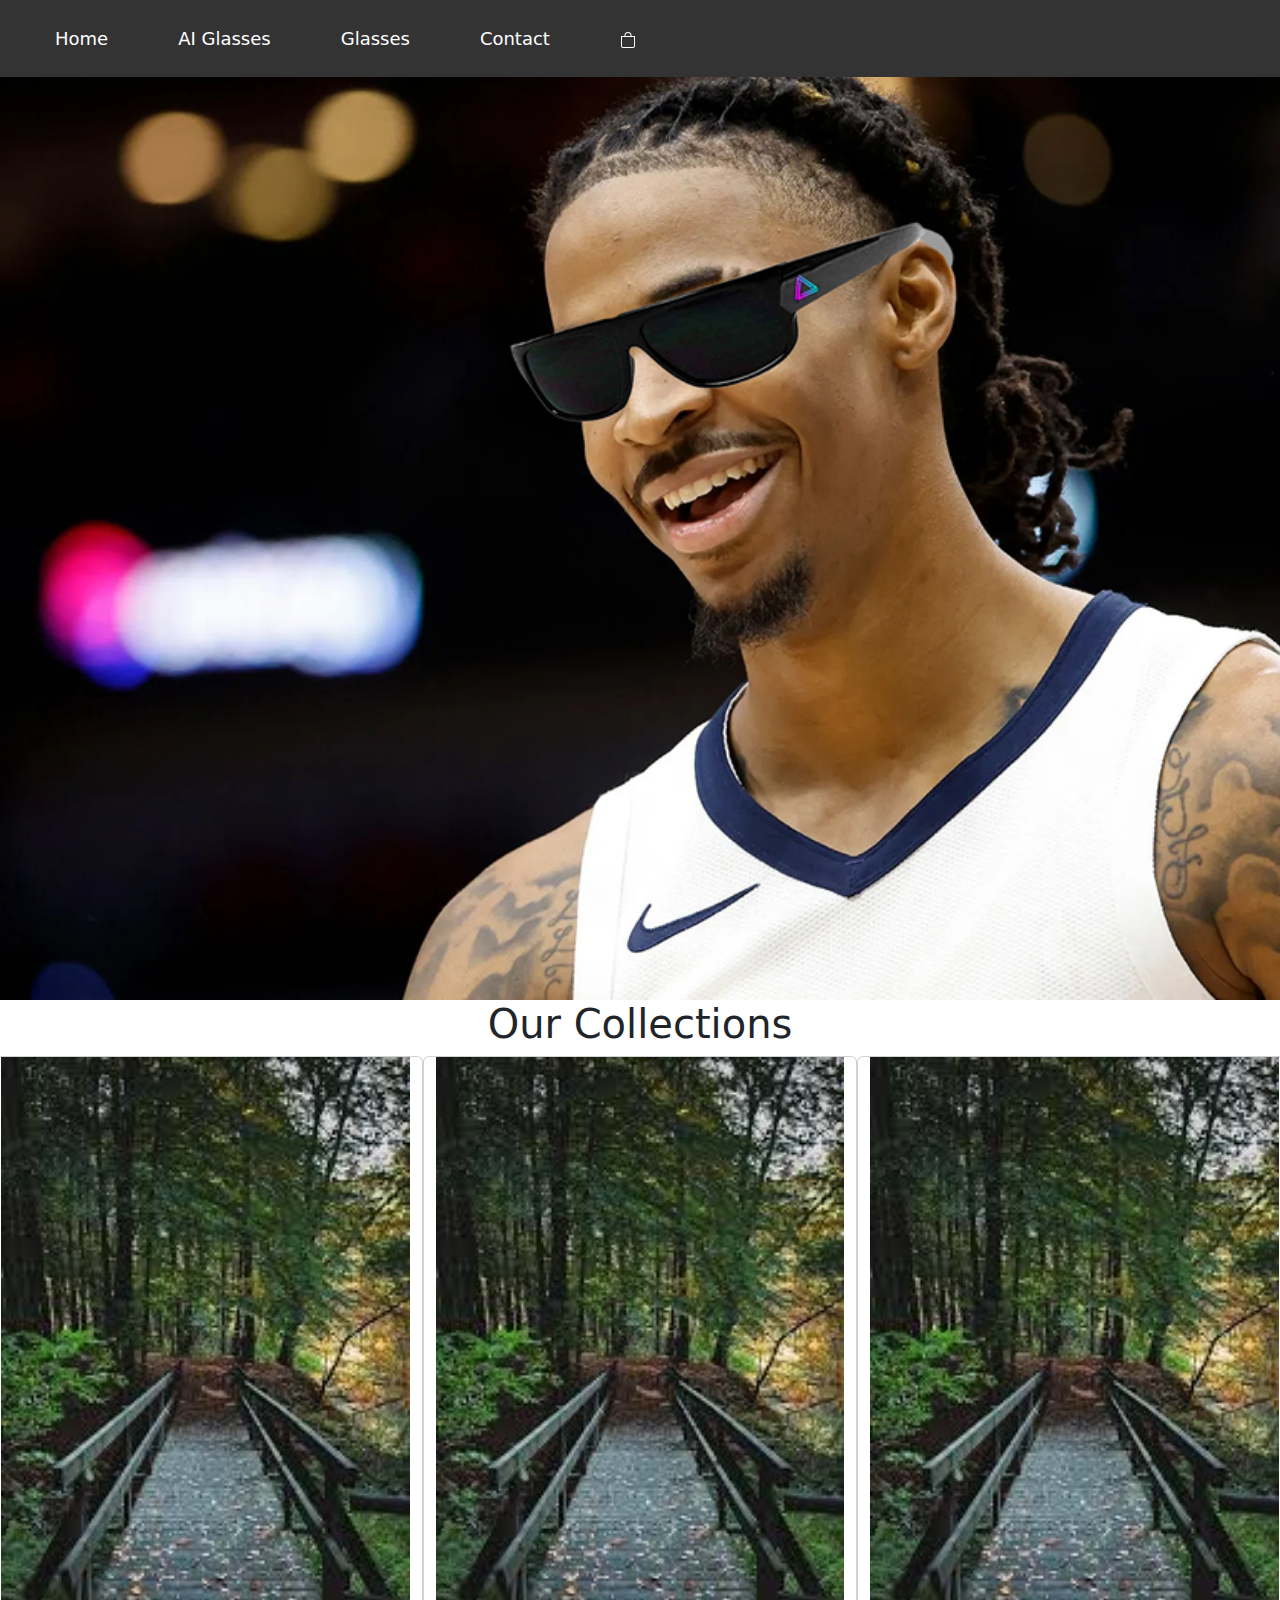
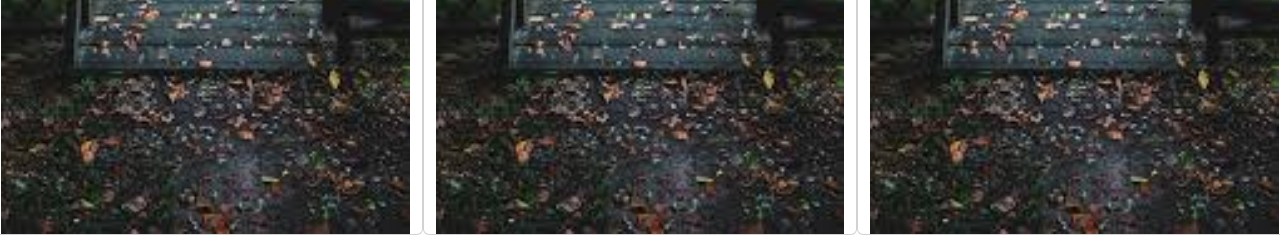
<file: index.html>
<!doctype html>
<html lang="en">

<head>
  <meta charset="utf-8">
  <meta name="viewport" content="width=device-width, initial-scale=1">
  <title>Bootstrap demo</title>
  <style>
    .card {
            display: flex;
            flex-direction: column;
            align-items: center;
            width: 30%;
            transition: transform 0.3s;
        }
        .card:hover {
            transform: translateY(-10px);
        }
        .card img {
            width: 100%;
            height: auto;
            object-fit: cover;
        }
        .card-title {
            text-align: center;
            font-size: 18px;
            margin: 10px 0;
        }
        .container {
            display: flex;
            justify-content: space-around;
            padding: 40px;
            gap: 20px;
        }
body, html {
  margin: 0;
  padding: 0;
  font-family: Arial, sans-serif;
}

header {
  position: relative;
}

.navbar {
  position: fixed;
  top: 0;
  left: 0;
  width: 100%;
  background-color: rgba(0, 0, 0, 0.5); /* Initially transparent */
  color: white;
  padding: 10px 20px;
  transition: opacity 0.5s ease-in-out;
  z-index: 1000;
  opacity: 0; /* Initially hidden */
}

.navbar.visible {
  opacity: 1; /* Fade into view */
}

.navbar ul {
  list-style: none;
  margin: 0;
  padding: 0;
  display: flex;
  justify-content: center;
}

.navbar ul li {
  margin: 0 15px;
}

.navbar ul li a {
  color: white;
  text-decoration: none;
  font-size: 18px;
}

main {
  padding-top: 100px; /* To ensure content isn't hidden by the navbar */
}
  </style>
  <link href="https://cdn.jsdelivr.net/npm/bootstrap@5.3.3/dist/css/bootstrap.min.css" rel="stylesheet"
    integrity="sha384-QWTKZyjpPEjISv5WaRU9OFeRpok6YctnYmDr5pNlyT2bRjXh0JMhjY6hW+ALEwIH" crossorigin="anonymous">
  <link rel="stylesheet" type="text/css" href="style.css" />
</head>
<header>
  <nav class="navbar fixed-top" id="navbar">
    <ul>
      <li><a href="#">Home</a></li>
      <li class="dropdown">
        <a href="#" class="dropdown-btn">AI Glasses</a>
        <div class="dropdown-content">
          <a href="vegas_gaze.html">Vegas Gaze</a>
          <a href="aura_vision.html">Aura Vision</a>
          <a href="helio_lens.html">Helio Lens</a>
        </div>
      </li>
      <li class="dropdown">
        <a href="#" class="dropdown-btn">Glasses</a>
        <div class="dropdown-content">
          <a href="#">Web Development</a>
          <a href="#">App Development</a>
          <a href="#">SEO Services</a>
        </div>
      </li>
      <li class=""><a href="#">Contact</a></li>
      <li class="align-items-left shopping-cart-icon">
      <a href="cart.html">
        <svg xmlns="http://www.w3.org/2000/svg" width="16" height="16" fill="currentColor" class="bi bi-bag" viewBox="0 0 16 16">
          <path d="M8 1a2.5 2.5 0 0 1 2.5 2.5V4h-5v-.5A2.5 2.5 0 0 1 8 1m3.5 3v-.5a3.5 3.5 0 1 0-7 0V4H1v10a2 2 0 0 0 2 2h10a2 2 0 0 0 2-2V4zM2 5h12v9a1 1 0 0 1-1 1H3a1 1 0 0 1-1-1z"/>
        </svg>
      </a>
    </li>
    </ul>
  </nav>
</header>
<body>
  <div class="cover_page">
    <h1><a class="fashion fashion_link"href="main_page.html">SHOP NOW</a></h1>
  </div>
  <div class="container-fluid collect">
    <h1>
      Our Collections
    </h1>
  </div>
  <div class="row">
    <div class="col-4 card">
      <img src="img\forest.png" alt="">
    </div>
    <div class="col-4 card">
      <img src="img\forest.png" alt="">
    </div>
    <div class="col-4 card">
      <img src="img\forest.png" alt="">
    </div>
</div>
<script>
// Fade the navbar in as the user scrolls down
window.onscroll = function() {
  fadeNavbar();
};

let navbar = document.getElementById("navbar");

function fadeNavbar() {
  if (window.pageYOffset > 100) {
    navbar.classList.add("visible"); // Add the visible class when scrolling down
  } else {
    navbar.classList.remove("visible"); // Remove the visible class when scrolling back up
  }
}

// Fade navbar on hover
navbar.addEventListener('mouseenter', function() {
  navbar.classList.add('visible'); // Show navbar when mouse enters
});

navbar.addEventListener('mouseleave', function() {
  if (window.pageYOffset <= 100) {
    navbar.classList.remove('visible'); // Hide navbar when mouse leaves
  }
});
</script>
<script src="https://cdn.jsdelivr.net/npm/bootstrap@5.3.3/dist/js/bootstrap.bundle.min.js" integrity="sha384-VOu5A6y7lj+z1dOQZ0LTXhZpJbBzP0gt2mMB51ohfxn2bdp5P1xczb91GjsZpXnC" crossorigin="anonymous">
</script>
<script src="script.js"></script>
</body>
</file>
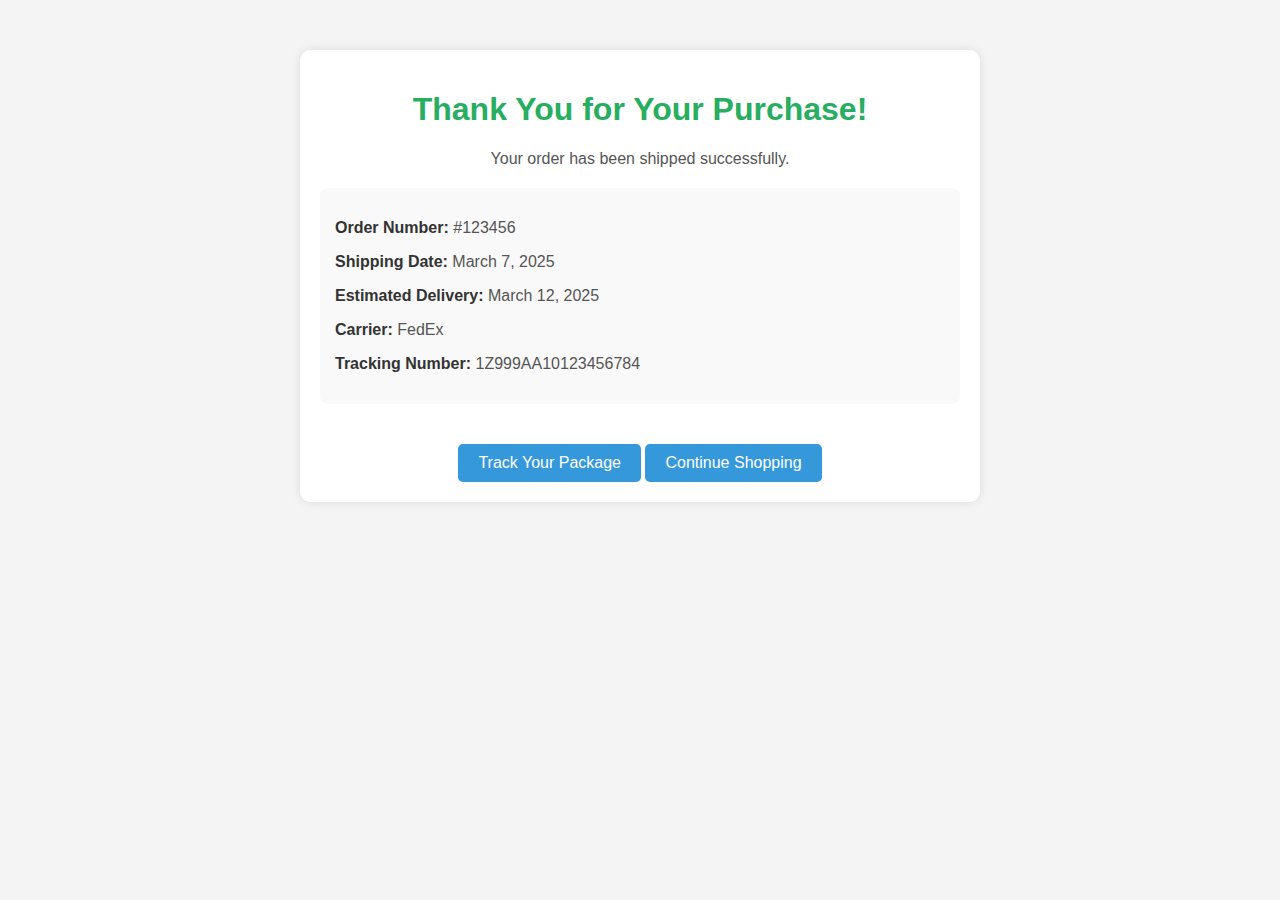
<file: shipping_confirmation.html>
<!DOCTYPE html>
<html lang="en">
<head>
    <meta charset="UTF-8">
    <meta name="viewport" content="width=device-width, initial-scale=1.0">
    <title>Shipping Confirmation</title>
    <style>
        body {
            font-family: Arial, sans-serif;
            background-color: #f4f4f4;
            margin: 0;
            padding: 0;
        }
        .container {
            width: 50%;
            margin: 50px auto;
            background: #fff;
            padding: 20px;
            border-radius: 10px;
            box-shadow: 0px 0px 10px rgba(0, 0, 0, 0.1);
            text-align: center;
        }
        h1 {
            color: #27ae60;
        }
        p {
            color: #555;
            font-size: 16px;
        }
        .order-details {
            margin: 20px 0;
            padding: 15px;
            background: #f9f9f9;
            border-radius: 8px;
            text-align: left;
        }
        .order-details strong {
            color: #333;
        }
        .tracking-btn {
            display: inline-block;
            margin-top: 20px;
            padding: 10px 20px;
            font-size: 16px;
            background-color: #3498db;
            color: white;
            text-decoration: none;
            border-radius: 5px;
            transition: background 0.3s;
        }
        .tracking-btn:hover {
            background-color: #2980b9;
        }
    </style>
</head>
<body>

    <div class="container">
        <h1>Thank You for Your Purchase!</h1>
        <p>Your order has been shipped successfully.</p>

        <div class="order-details">
            <p><strong>Order Number:</strong> #123456</p>
            <p><strong>Shipping Date:</strong> March 7, 2025</p>
            <p><strong>Estimated Delivery:</strong> March 12, 2025</p>
            <p><strong>Carrier:</strong> FedEx</p>
            <p><strong>Tracking Number:</strong> 1Z999AA10123456784</p>
        </div>

        <a href="https://www.fedex.com/en-us/tracking.html" class="tracking-btn" target="_blank">Track Your Package</a>
        <a href="main_page.html" class="tracking-btn">Continue Shopping</a>
    </div>

</body>
</html>
</file>
<file: style.css>
.glow {
    font-size: 80px;
    color: #fff;
    text-align: center;
    -webkit-animation: glow 1s ease-in-out infinite alternate;
    -moz-animation: glow 1s ease-in-out infinite alternate;
    animation: glow 1s ease-in-out infinite alternate;
}

@-webkit-keyframes glow {
    from {
        text-shadow: 0 0 10px #fff, 0 0 20px #fff, 0 0 30px #b2b7bf, 0 0 40px #b2b7bf, 0 0 50px #b2b7bf, 0 0 60px #b2b7bf, 0 0 70px #b2b7bf;
    }

    to {
        text-shadow: 0 0 20px #fff, 0 0 30px #c2c7cf, 0 0 40px #c2c7cf, 0 0 50px #c2c7cf, 0 0 60px #c2c7cf, 0 0 70px #c2c7cf, 0 0 80px #c2c7cf;
    }
}
.fashion_link:hover{
    text-decoration:none; color: rgb(165, 165, 165);
}
.header {
    background-color: #EFDEDE;
}
.collect{
    text-align: center;
}
.shop{
    margin-top: 100px;margin-left: 700px;
}
.padd{
    padding-top: 75px;
}
.main_box{
    margin-right: 30px;
}
.intro{
    padding-top: 20px;  background: linear-gradient(45deg, rgb(255, 255, 255) 0%, rgb(90, 90, 90) 100%);
    -webkit-background-clip: text;
    color: transparent;
    display: inline-block;;
}

.ad{
    text-align: left;
}
.sun {
        background-image: url(img/sunshine.jpeg);
        height: 425px;
        width: 500px;
        background-size: cover;
        background-position: center; 
        border-style: solid;
        border-width: 8px;
        border-color: #1f1f24;
        margin-left: 30px;
}
.front-link {
    background: linear-gradient(45deg, rgb(255, 255, 255) 0%, rgb(90, 90, 90) 100%);
    -webkit-background-clip: text;
    background-clip: text;
    color: transparent;
    display: inline-block;
    background-size: 200% 200%;
    transition: background-position 0.5s ease-in-out;
    text-decoration: none; /* Removes default link underline */
}

.front-link:hover {
    background-position: 100% 100%;
    color: transparent; /* Ensures the text stays transparent */
}
.indulge{
    text-decoration: underline;
     background: linear-gradient(180deg, rgb(0, 0, 0) 0%, rgba(84, 84, 84) 100%);
     -webkit-background-clip: text;
     color: transparent;
     display: inline-block;
     margin-top: 25px;
}
.glass{
    width: 600px !important;
}
.text {
    font-family:OpsisClassical;
    background-color: #ECE6F0;
}


.second {
    height: 425px;
    background-color:black;
}

.chat {
    text-align: center;background: linear-gradient(45deg, rgb(255, 255, 255) 0%, rgb(90, 90, 90) 100%);
    -webkit-background-clip: text;
    color: transparent;
    display: inline-block;;
}

div {
    display: block;
    unicode-bidi: isolate;
}
.rb-in-your-bag {
    
    border: 1px solid #e2e2e5;
    width: 100%;
    padding: 0;
    display: inline-block;
    margin-bottom: 20px;
    color: #1f1f24;
}
.wcs-text-decoration-underline {
    text-decoration: underline;
}

.wcs-hide {
    display: none !important;
}
.wcs-icon-right-arrow {
    background-position: 7px -300px;
}
.wcs-icon {
    background: url(../images/spritesheet.png) no-repeat;
    width: 22px;
    height: 22px;
    top: 0;
    position: absolute;
    right: 0;
}
.odr-body {
    padding: 19px 20px;
    font-weight: normal;
}
.each-item-wrapper {
    display: flex; 
    -webkit-box-orient: vertical;
    -webkit-box-direction: reverse;
    flex-direction: column-reverse;
}
.rb-nw-product-loop {
    display: inline-block;
    margin-bottom: 15px;
    width: 100%;
}
.promobar {
    display: flex;
    -webkit-box-orient: vertical;
    -webkit-box-direction: normal;
    flex-direction: column;
}
img.wcs-main-image {
    width: 100px;
    height: auto;
    float: left;
}


img {
    overflow-clip-margin: content-box;
    overflow: clip;
}
.wcs-product-name {
    display: inline;
    font-weight: 500;
    line-height: 1.14;
    font-size: 14px;
}
.rb-nw-del {
    display: none !important;
}
.wcs-price {
    text-transform: none !important;
}
.wcs-marRt-0 {
    margin-right: 0 !important;
}
.wcs-right {
    float: right !important;
}
.wcs-clearboth {
    clear: both;
}
.wcs-product-no {
    margin: 5px 0 10px;
    font-size: 13px;
    line-height: 1.58;
    display: inline-block;
}
.wcs-quantity {
    font-weight: 600;
    font-size: 13px;
    line-height: 1.58;
    text-transform: capitalize;
}
.rb-nw-product-price {
    font-size: 13px;
    line-height: 1.58;
}
.delivery-title-info {
    font-size: 13px;
    line-height: 1.58;
    font-weight: 300;
    border-bottom: 1px solid #e2e2e5;
    padding: 0 0 20px;
    margin-bottom: 20px;
}
.date-wrapper {
    color: #1c8846;
}
.delivery-title-info-accent {
    font-weight: 600;
}

@font-face {
    font-family: 'OpsisClassical';  
    src: url('../fonts/Polaris.otf') format('opentype'); 
    font-weight: normal;
    font-style: normal;
}
.navbar-brand {
    font-family:OpsisClassical;
    background-color: #ECE6F0;
}
.cover_page{
    background: url(img/MorantusJpegus.png) no-repeat;
    background-size: cover;
    height:1000px;
}
.gradient{
    background: rg
    text-transform: uppercase;b(255,255,255);
    background: linear-gradient(180deg, rgb(210, 212, 210) 0%, rgb(255,255,255) 100%) no-repeat center center fixed; 
    -webkit-background-size: cover;
    -moz-background-size: cover;
    -o-background-size: cover;
    background-size::cover
}
.fashion{
    text-align: left; color:#FFFFFF;font-family:'Times New Roman', Times, serif;
    background: linear-gradient(180deg, rgba(360, 360, 360) 0%, rgb(197, 197, 197) 100%);
    -webkit-background-clip: text;
    color: transparent;
    display: inline-block;
}

/* Payment.html */
.bi-check2 {
    color: #1c8846;
}
.link-dark:hover {
    color: rgb(235, 112, 186) !important;
}

.navbar-brand {
    font-family: 'OpsisClassical', sans-serif; /* Fallback font */
  background: rgb(177,174,174);
  background: linear-gradient(180deg, rgba(177,174,174,1) 0%, rgba(200,198,198,1) 19%, rgba(255,255,255,1) 32%, rgba(226,225,225,1) 42%, rgba(210,208,208,1) 54%, rgba(255,255,255,1) 60%, rgba(222,220,220,1) 72%, rgba(255,255,255,1) 100%);
    background-size: 100%;
    -webkit-background-clip: text;
    -moz-background-clip: text;
    -webkit-text-fill-color: transparent; 
    -moz-text-fill-color: transparent;
}
.cookie{
    text-align: left; padding-left: 50px;padding-right: 50px;
}
.image-container {
    width: 200px;
    height: 200px;
    overflow: hidden;
    border-radius: 10px;
    transition: transform 0.3s ease-in-out;
}

.image-container img {
    width: 100%;
    height: 100%;
    object-fit: cover;
    transition: transform 0.3s ease-in-out;
}

.image-container:hover img {
    transform: scale(1.2); /* Expand by 20% */
}
/* Navbar Styles */
.navbar {
    background-color: #333;
    padding: 15px 20px;
  }
  
  .navbar ul {
    list-style-type: none;
    display: flex;
    justify-content: space-around;
  }
  
  .navbar li {
    position: relative;
  }
  
  .navbar a {
    color: white;
    text-decoration: none;
    padding: 10px 20px;
    display: block;
    font-size: 16px;
    text-align: center;
  }
  
  .navbar a:hover {
    background-color: rgba(255, 255, 255, 0.2);
  }
  
  /* Dropdown specific styles */
  .dropdown {
    position: relative;
  }
  
  .dropdown-btn {
    cursor: pointer;
  }
  
  /* Dropdown content, initially hidden and with fade-in animation */
  .dropdown-content {
    display: none;
    position: absolute;
    top: 100%;
    left: 0;
    background-color: rgba(0, 0, 0, 0.7);
    color: #fff;
    width: 200px;
    padding: 10px 0;
    opacity: 0;
    transform: translateY(-20px);
    transition: opacity 0.5s ease, transform 0.5s ease;
    border-radius: 5px;
  }
  
  /* Dropdown link styling */
  .dropdown-content a {
    color: #fff;
    padding: 10px 20px;
    display: block;
    transition: background-color 0.3s;
  }
  
  .dropdown-content a:hover {
    background-color: rgba(255, 255, 255, 0.2);
  }
  
  /* Show dropdown when active */
  .dropdown.active .dropdown-content {
    display: block;
    opacity: 1;
    transform: translateY(0);
  }
  .left-align{
  }
  .shopping-cart-icon{
    width: auto;
  }
  .rectangle{
    width: 200px;
  }
</file>
